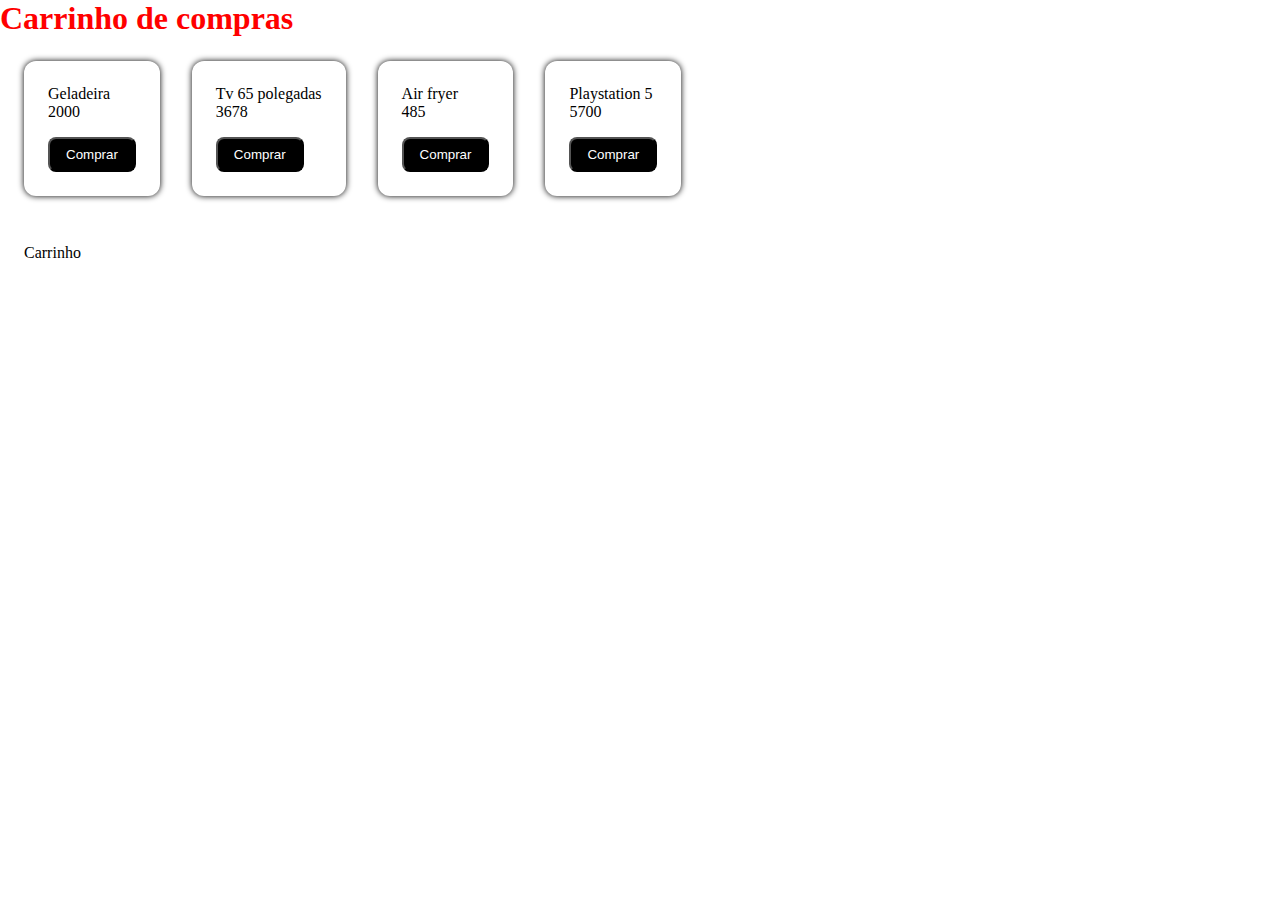
<file: Aulas/CarrinhoDeCompras/index.html>
<!DOCTYPE html>
<html lang="en">
<head>
    <meta charset="UTF-8">
    <meta name="viewport" content="width=device-width, initial-scale=1.0">
    <title>Document</title>
    <link rel="stylesheet" href="./style.css">
</head>
<body>
    <script type="module" src="./script.js"></script>
</body> 
</html>
</file>
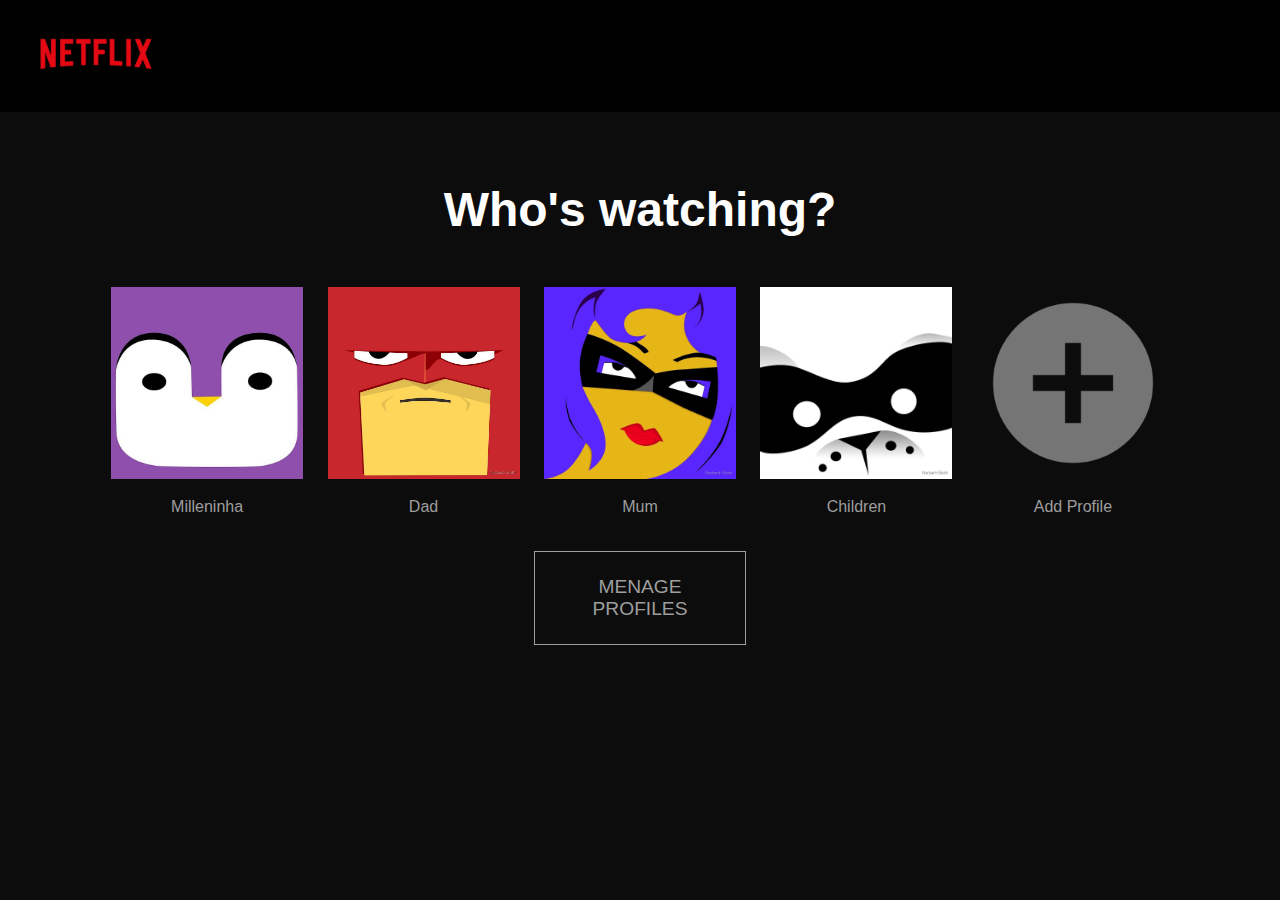
<file: Desafios/interfaceNetflix/index.html>
<!DOCTYPE html>
<html lang="pt-br">
<head>
   <meta charset="UTF-8">
   <meta name="viewport" content="width=device-width, initial-scale=1.0">
   <title>Netflix</title>
   <link rel="shortcut icon" href="./imgs/favicon.jpg" type="image/x-icon">
   <link rel="stylesheet" href="style.css">
</head>
<body>
   <header>
      <nav>
         <img src="./imgs/logoDaNetflix.jpg" alt="imagem">
      </nav>
   </header>
      <section>
         <h2>Who's watching?</h2>
         <div>
            <img src="./imgs/icone01.jpg" alt="imagem">
            <p>Milleninha</p>
         </div>
            <div>
               <img src="./imgs/icone02.jpg" alt="imagem">
               <p>Dad</p>
            </div>
            <div>
               <img src="./imgs/icone03.jpg" alt="imagem">
               <p>Mum</p>
            </div>
            <div>
               <img src="./imgs/icone04.jpg" alt="imagem">
               <p>Children</p>
            </div>
            <div>
               <img src="./imgs/addProfileIcone.png" alt="imagem">
               <p>Add Profile</p>
            </div>
            <div id="menageProfiles">
               <p>MENAGE PROFILES</p>
            </div>
         </section>
</body>
</html>
</file>
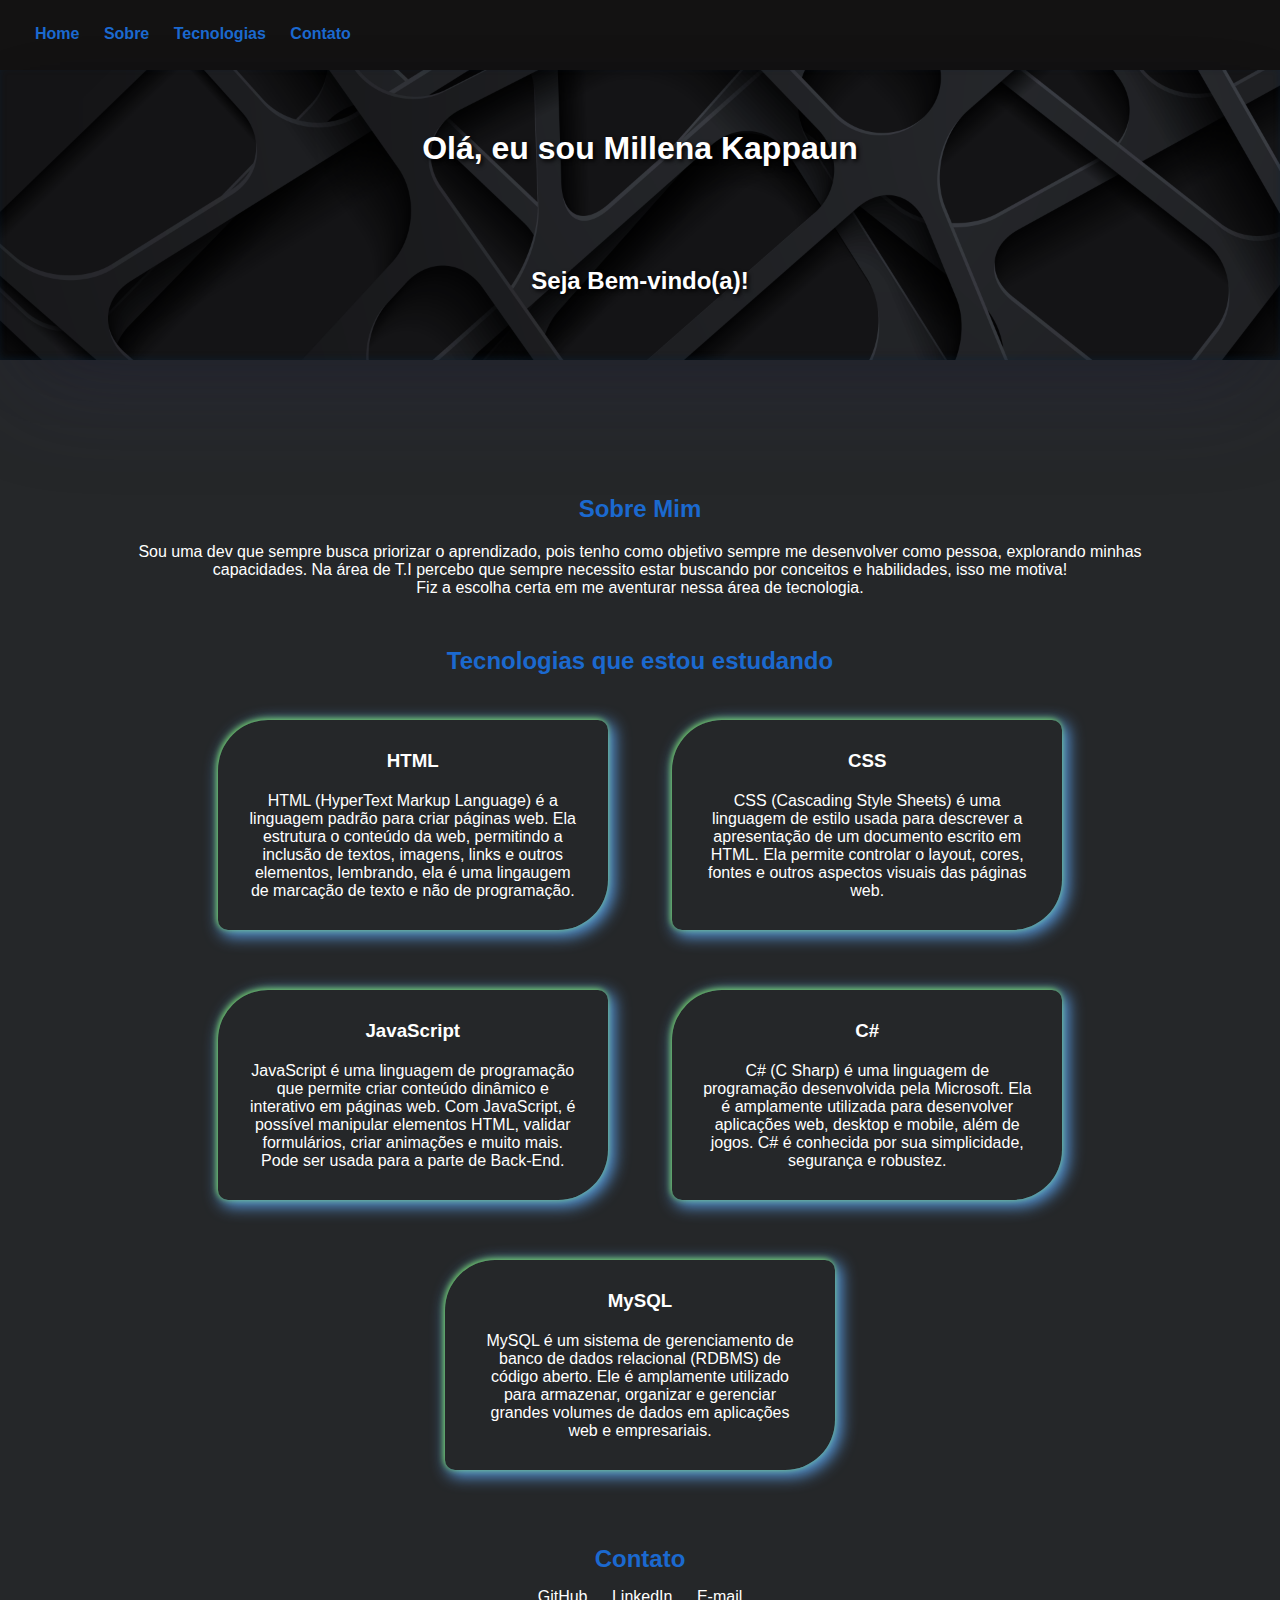
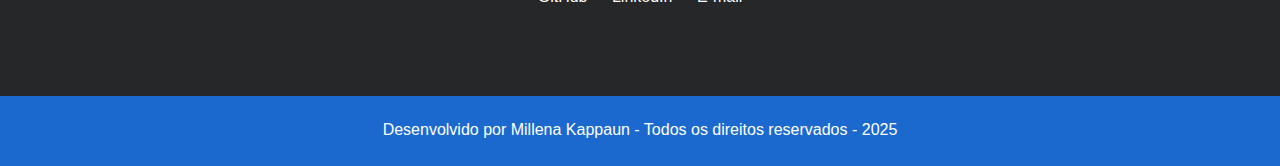
<file: Desafios/MeuSiteMillena/index.html>
<!DOCTYPE html>
<html lang="pt-br">
<head>
    <meta charset="UTF-8">
    <meta name="viewport" content="width=device-width, initial-scale=1.0">
    <title>Portifolio</title>
    <link rel="stylesheet" href="style.css">
</head>
<body>
    <header>
        <nav>
            <a href="#index">Home</a>
            <a href="#sobre">Sobre</a>
            <a href="#tecnologias">Tecnologias</a>
            <a href="#contato">Contato</a>
        </nav>
    </header>
        <div id="home">
            <h1>Olá, eu sou Millena Kappaun</h1>
            <h2>Seja Bem-vindo(a)!</h2>
    </div>
    <article>
        <div id="sobre">
            <h2>Sobre Mim</h2>
            <p>Sou uma dev que sempre busca priorizar o aprendizado, pois tenho como objetivo sempre me desenvolver como pessoa, explorando minhas capacidades. Na área de T.I percebo que sempre necessito estar buscando por conceitos e habilidades, isso me motiva!<br>Fiz a escolha certa em me aventurar nessa área de tecnologia.</p>
        </div>
        <div id="tecnologias">
            <h2>Tecnologias que estou estudando</h2>
            <aside>
                <div class="aprendizados">
                    <h3>HTML</h3>
                    <p>HTML (HyperText Markup Language) é a linguagem padrão para criar páginas web. Ela estrutura o conteúdo da web, permitindo a inclusão de textos, imagens, links e outros elementos, lembrando, ela é uma lingaugem de marcação de texto e não de programação.</p>
                </div>
                <div class="aprendizados">
                    <h3>CSS</h3>
                    <p>CSS (Cascading Style Sheets) é uma linguagem de estilo usada para descrever a apresentação de um documento escrito em HTML. Ela permite controlar o layout, cores, fontes e outros aspectos visuais das páginas web.</p>
                </div>
                    <div class="aprendizados">
                        <h3>JavaScript</h3>
                        <p>JavaScript é uma linguagem de programação que permite criar conteúdo dinâmico e interativo em páginas web. Com JavaScript, é possível manipular elementos HTML, validar formulários, criar animações e muito mais. Pode ser usada para a parte de Back-End.
                        </p>
                    </div>
                    <div class="aprendizados">
                        <h3>C#</h3>
                        <p>C# (C Sharp) é uma linguagem de programação desenvolvida pela Microsoft. Ela é amplamente utilizada para desenvolver aplicações web, desktop e mobile, além de jogos. C# é conhecida por sua simplicidade, segurança e robustez.</p>
                    </div>
                    <div class="aprendizados">
                        <h3>MySQL</h3>
                        <p>MySQL é um sistema de gerenciamento de banco de dados relacional (RDBMS) de código aberto. Ele é amplamente utilizado para armazenar, organizar e gerenciar grandes volumes de dados em aplicações web e empresariais.</p>
                    </div>
            </aside>
        </div>
        <div id="contato">
            <h2>Contato</h2>
            <a href="https://github.com/millena-kppn">GitHub</a>
            <a href="http://">LinkedIn</a>
            <a href="http://">E-mail</a>
            </div>
        </article>
            <footer>
                <p>Desenvolvido por Millena Kappaun - Todos os direitos reservados - 2025</p>
            </footer>
</body>
</html>
</file>
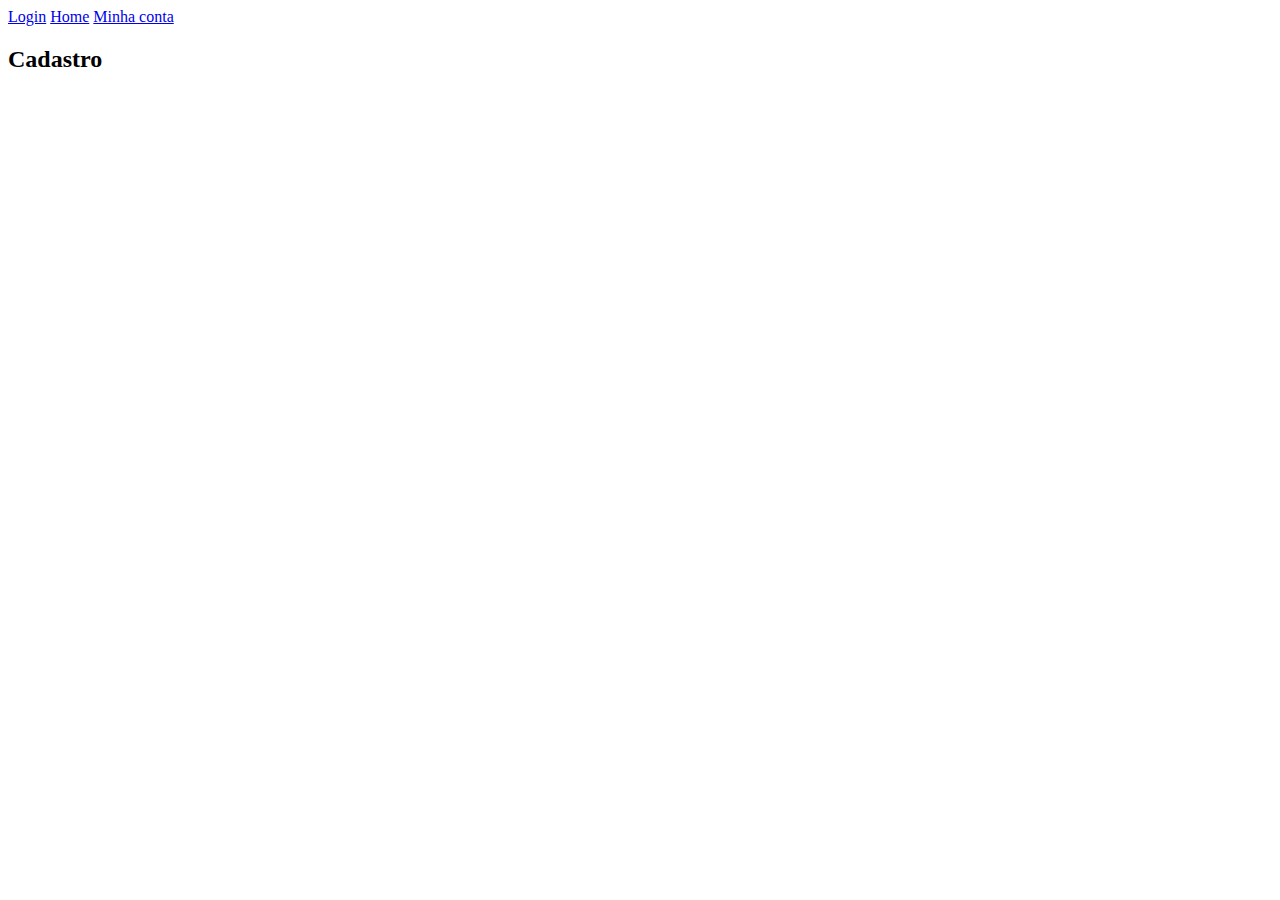
<file: Aulas/Aula002/Cadastro/index.html>
<!DOCTYPE html>
<html lang="en">
<head>
    <meta charset="UTF-8">
    <meta name="viewport" content="width=device-width, initial-scale=1.0">
    <title>Document</title>
</head>
<body>
    <header>
        <nav>
            <a href="../Login/">Login</a>
            <a href="/">Home</a>
            <a href="../MinhaConta/">Minha conta</a>
        </nav>
    </header>
    <h2>Cadastro</h2>
</body>
</html>
</file>
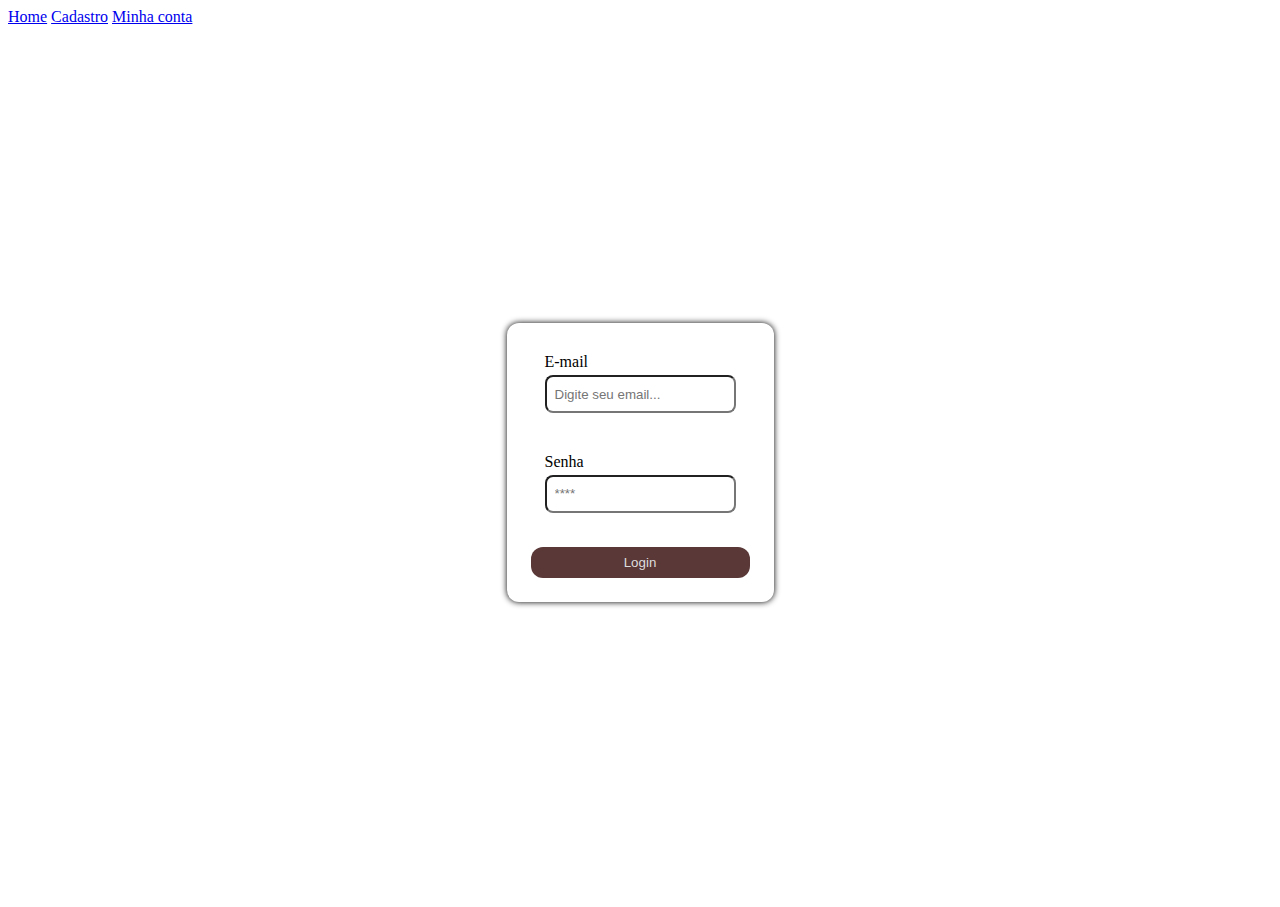
<file: Aulas/Aula002/Login/index.html>
<!DOCTYPE html>
<html lang="en">
<head>
    <meta charset="UTF-8">
    <meta name="viewport" content="width=device-width, initial-scale=1.0">
    <title>Document</title>
    <!-- <link rel="stylesheet" href="../global.css"> -->
    <link rel="stylesheet" href="style.css">
</head>
<body>
    <header>
        <nav>
            <a href="/">Home</a>
            <a href="../Cadastro/">Cadastro</a>
            <a href="../MinhaConta/">Minha conta</a>
        </nav>
    </header>
    <main>
        <form>
            <fieldset>
                <label for="email">E-mail</label>
                <input placeholder="Digite seu email..." id="email" type="text">
            </fieldset>
            <fieldset>
                <label for="password">Senha</label>
                <input placeholder="****" id="password" type="password">
            </fieldset>
            <button type="submit">Login</button>
        </form>
    </main>
    <script src="script.js"></script>
</body>
</html>
</file>
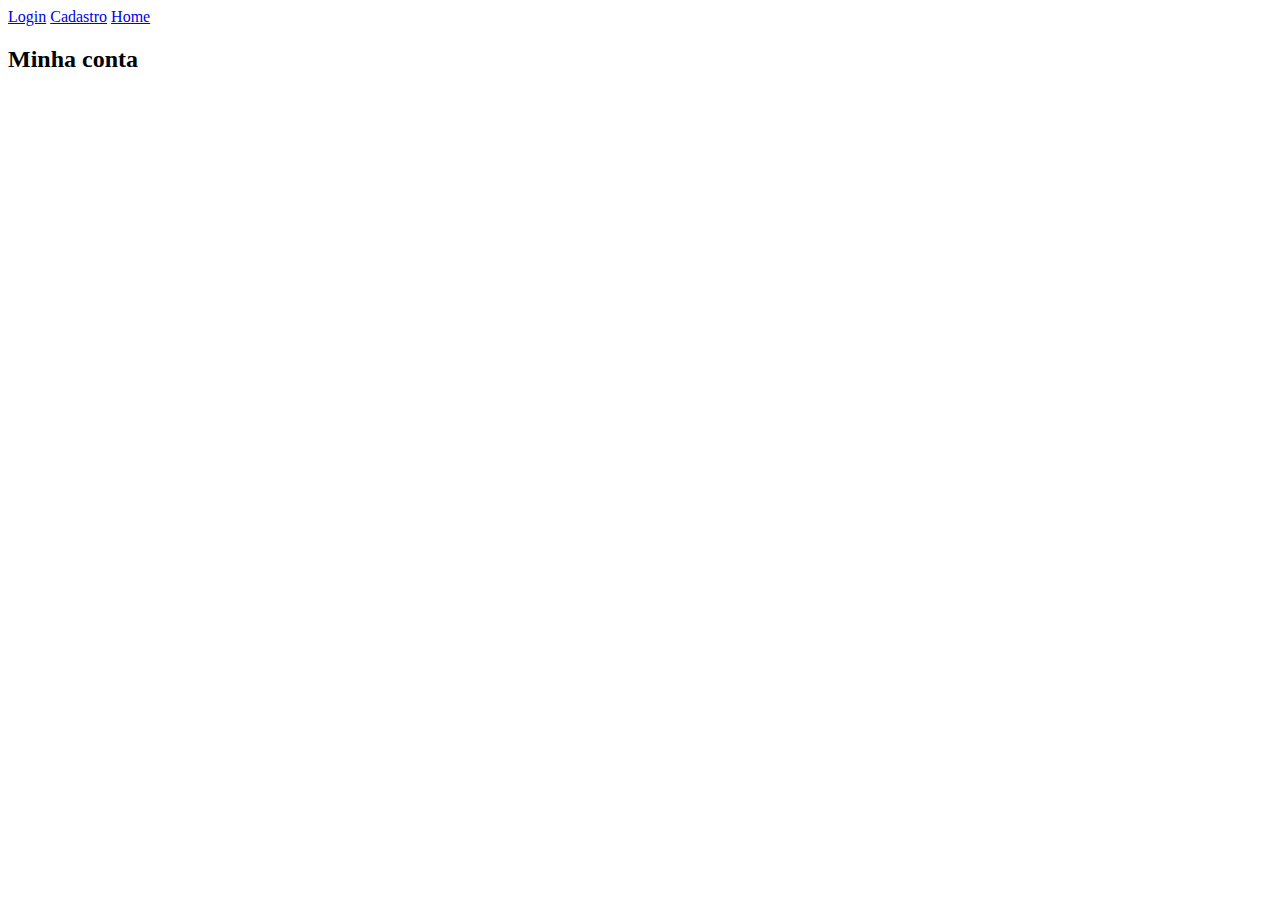
<file: Aulas/Aula002/MinhaConta/index.html>
<!DOCTYPE html>
<html lang="en">
<head>
    <meta charset="UTF-8">
    <meta name="viewport" content="width=device-width, initial-scale=1.0">
    <title>Document</title>
</head>
<body>
    <header>
        <nav>
            <a href="../Login/">Login</a>
            <a href="../Cadastro/">Cadastro</a>
            <a href="/">Home</a>
        </nav>
    </header>
    <h2>Minha conta</h2>
</body>
</html>
</file>
<file: Aulas/CarrinhoDeCompras/style.css>
* {
    margin: 0;
    padding: 0;
    box-sizing: border-box;
    list-style: none;
}
.title {
    color: red;
}
ul {
    display: flex;
    gap: 32px;
    flex-wrap: wrap;
    padding: 24px;
}
ul li {
    border-radius: 12px;
    box-shadow: 0 0 6px #000;
    padding: 24px;
}
button {
    cursor: pointer;
    background-color: #000;
    color: #fff;
    border-radius: 8px;
    padding: 8px 16px;
}
.btn_item {
    margin-top: 16px;
}
</file>
<file: Desafios/interfaceNetflix/style.css>
@charset "utf-8"; 
*{
   margin: 0;
   padding: 0;
}
body{
   background-color: rgba(7, 7, 7, 0.979);
   color: #9e9e9e;
   font-family: Arial, Helvetica, sans-serif;

}
header{
   width: 100vw;
   background-color: rgb(0, 0, 0);
}
nav{
   width: 15vw;
}
header>nav>img{
   width: 100%;
}
h2{
   color: white;
   font-size: 3.0em;
   margin: 40px;
}
section{
   text-align: center;
   margin: 10px;
   padding: 20px;
}
div{
   width: 15vw;
   display: inline-block;
   margin: 10px;
}
div>img{
   width: 100%;
}
div>p{
   margin: 15px;
}
#menageProfiles{
   text-align: center;
   font-size: 1.2em;
   border: 1px solid #9e9e9e;
   padding: 9px;
}
</file>
<file: Desafios/MeuSiteMillena/style.css>
*{
    margin: 0;
    padding: 0;
    font-family: Arial, Helvetica, sans-serif;
}body{
    background-color: #252729;
    color: white;
}
header{
    background-color: rgb(19, 18, 18);
    width: 100%;
    height: 70px;
}
header>nav{
    display: inline-block;
    margin: 20px;
    padding: 5px;
}
header>nav>a{
    text-decoration: none;
    color: #1b69cf;
    font-weight: bolder;
    margin: 5px;
    padding: 5px;
}
article{
    text-align: center;
    margin: 70px;
    padding: 20px;
}
#home{
    background-image: url(./img/capaHome.png);
    background-repeat: no-repeat;
    background-attachment: fixed;
    background-size: 100%;
    box-shadow: rgba(50, 50, 93, 0.25) 0px 50px 100px -20px, rgba(0, 0, 0, 0.3) 0px 30px 60px -30px, rgba(10, 37, 64, 0.35) 0px -2px 6px 0px inset;
    height: 230px;
    padding: 30px;
    text-align: center;
}
#home>h1, #home>h2{
    padding: 30px;
    color: white;
    text-shadow: 2px 2px 4px #000000;
}
h2, h3, p{
    margin: 10px;
    padding: 5px;
}
h2{
    margin-top: 40px;
    color: #1b69cf;
}
  .aprendizados{
    box-shadow: -1px -1px 6px 0 rgb(122, 221, 102), 4px 4px 16px 2px rgb(92, 162, 235);
    border-radius: 50px 10px;
    width: 360px;
    display: inline-block;
    padding: 15px;
    margin: 30px;
  }
 #contato{
    margin-top: 40px;
 }
 #contato>a{
    color: white;
    text-decoration: none;
    padding: 10px;
 }
 footer{
    height: 50px;
    background-color:#1b69cf;;
    text-align: center;
    padding: 10px;
    color: white;
 }
</file>
<file: Aulas/Aula002/Login/style.css>
main {
    display: flex;
        align-items: center;
    justify-content: center;
    min-height: 97vh;
}
main form {
        display: flex;
    flex-direction: column;
    gap: 24px;
    padding: 24px;
    border-radius: 12px;
    box-shadow: 0px 0px 6px #000;
}
main form fieldset {
        display: flex;
    flex-direction: column;
    gap: 4px;
    border: none;
}
form fieldset input {
    height: 32px;
    border-radius: 8px;
    outline: none;
    padding-left: 8px;
}
form button {
    padding: 8px 12px;
    border-radius: 12px;
    background-color: #5a3838;
    border: none;
    color: #dedddd;
}
</file>
